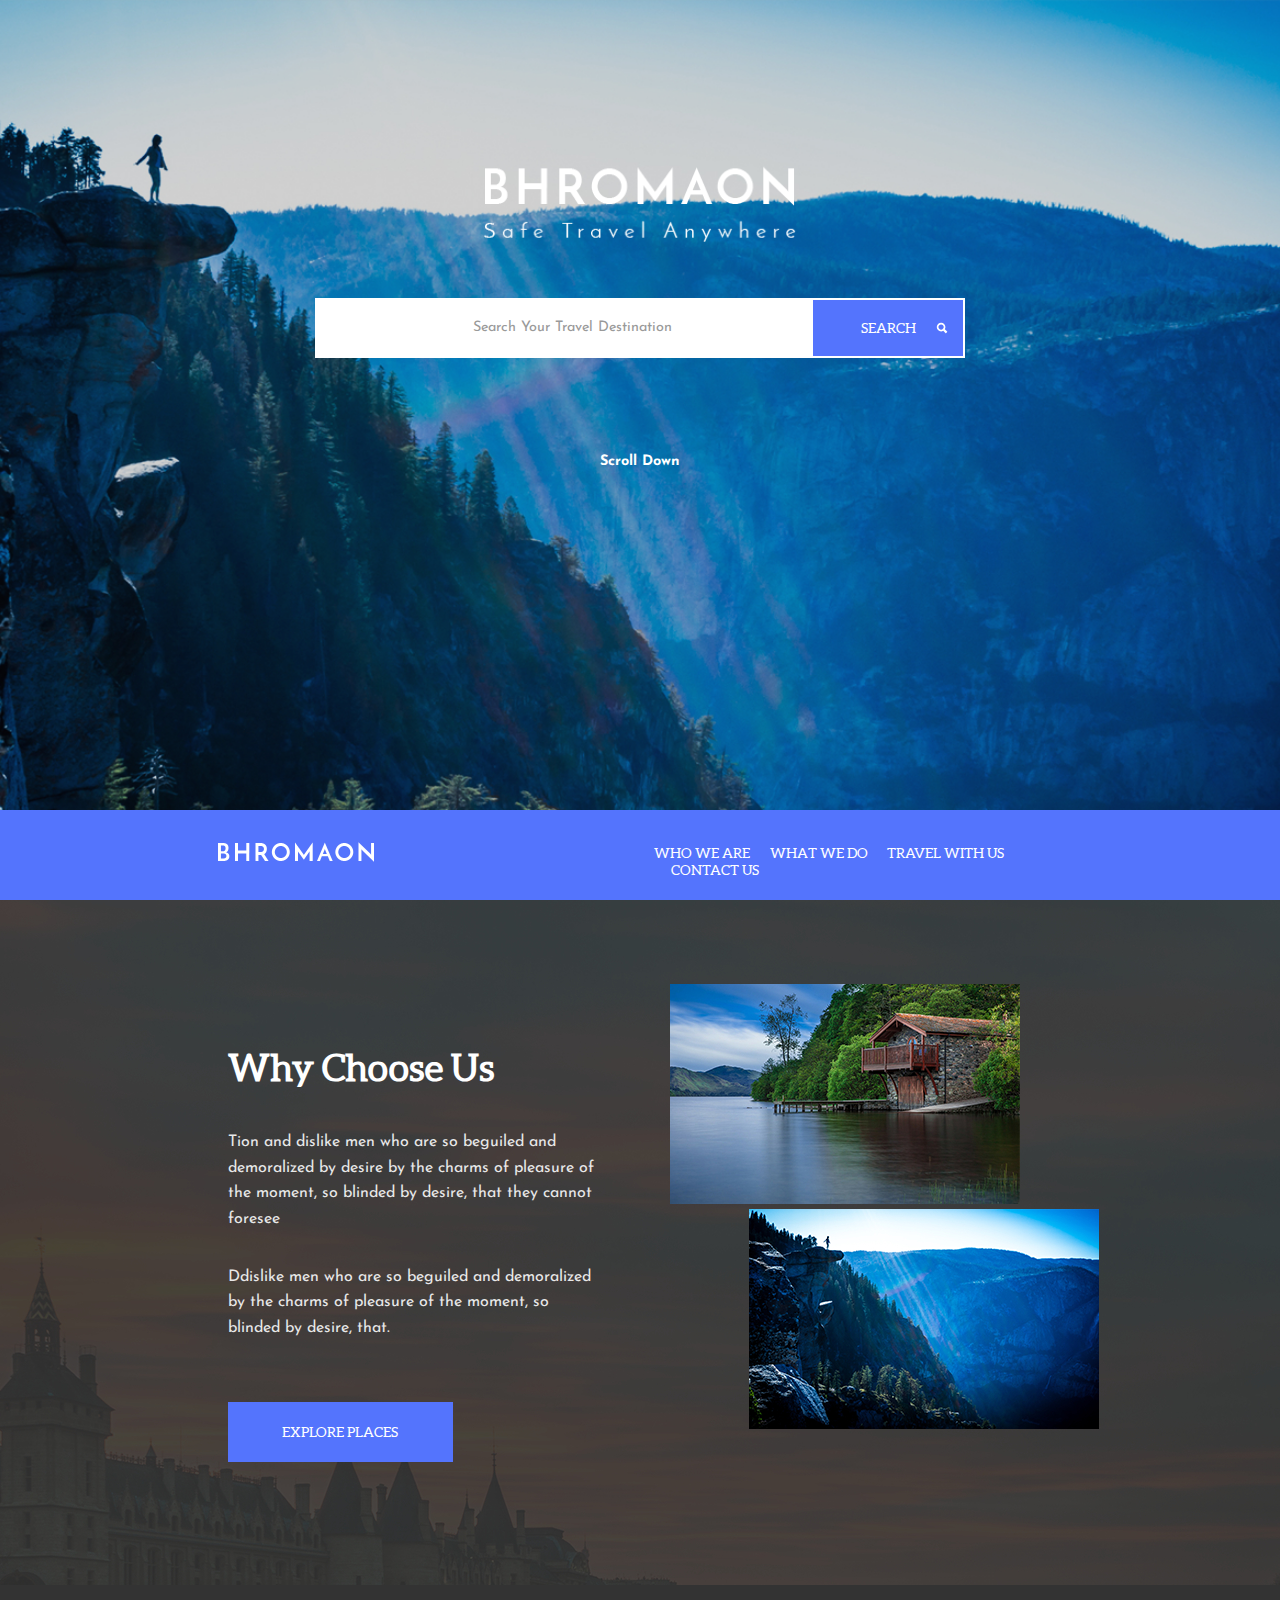
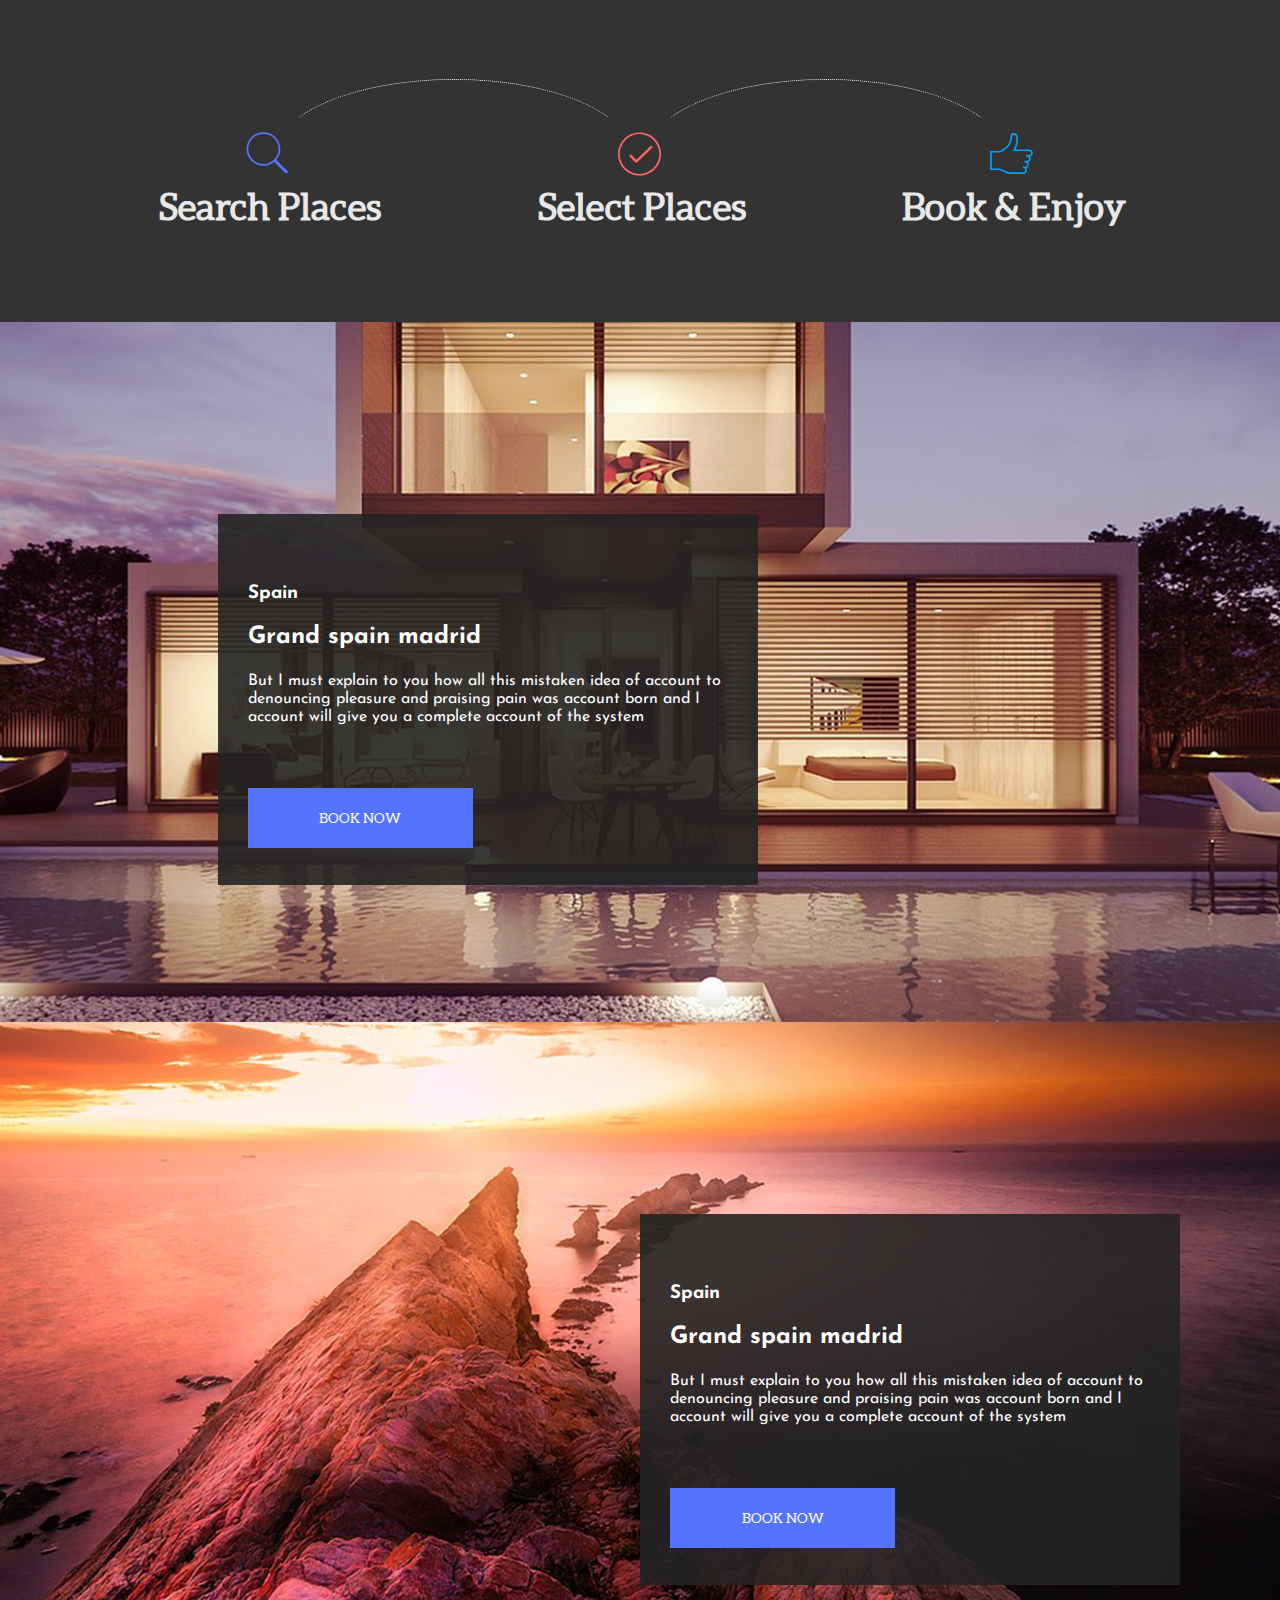
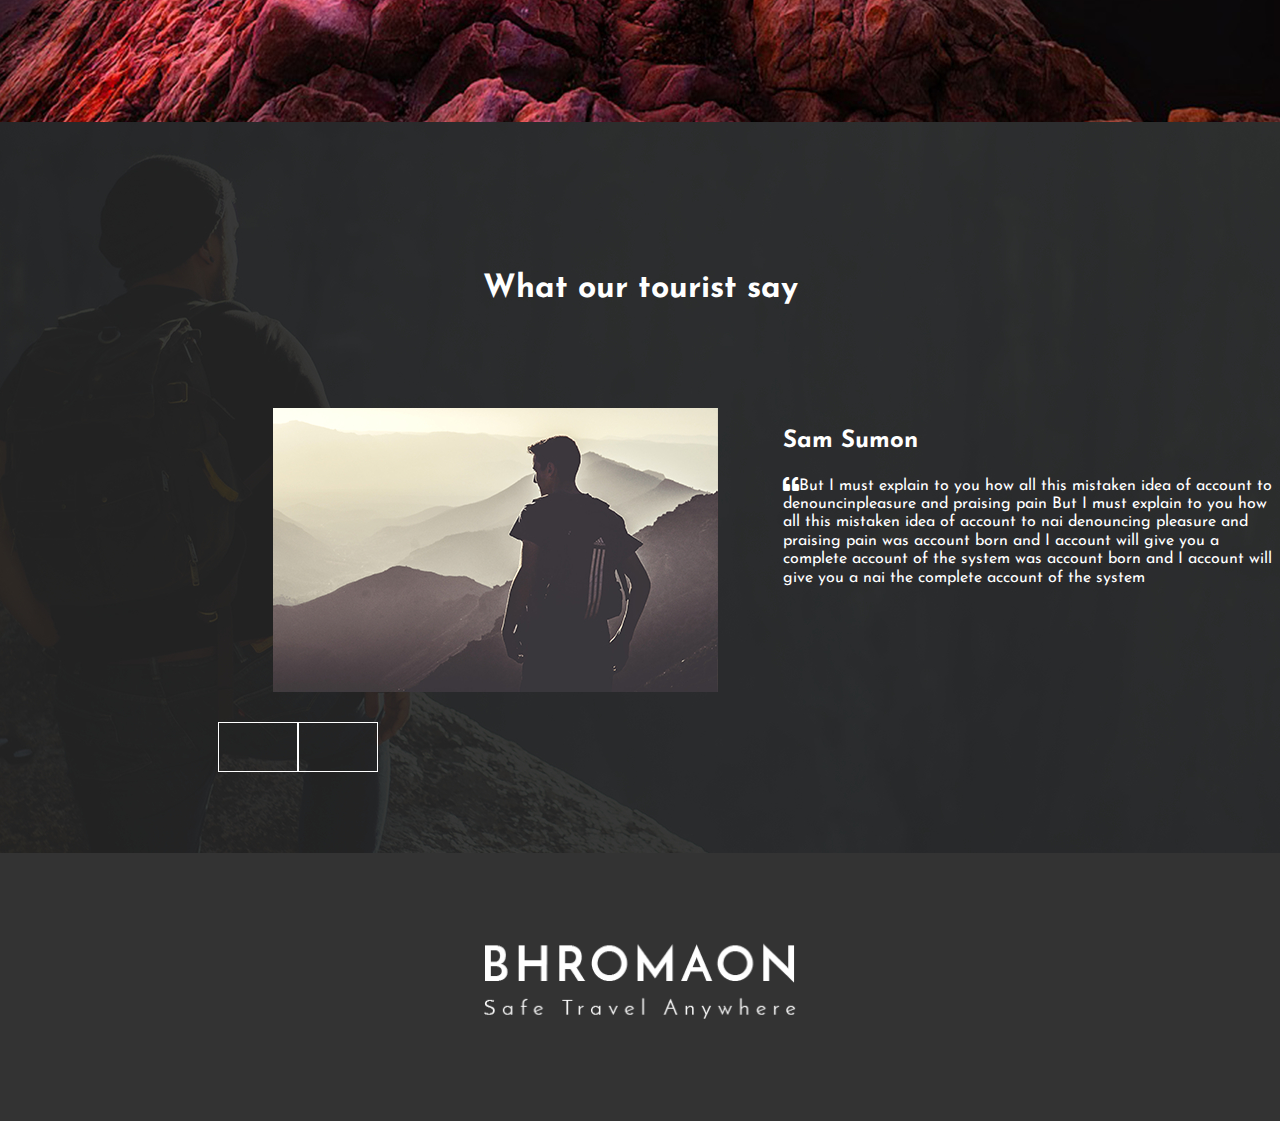
<file: index.html>
<!DOCTYPE html>
<html>

<head>
    <meta charset="utf-8">
    <title>Bhromaon</title>
    <link rel="stylesheet" href="css/style.css" type="text/css" />
    <meta name="viewport" content="width=device-width, initial-scale=1" />
    <link rel="icon " href="images/favicon.png" />
    <link rel="stylesheet " href="css/normalize.css" />
    <link href="https://fonts.googleapis.com/css?family=Josefin+Sans:400,700" rel="stylesheet">
    <link href="http://code.ionicframework.com/ionicons/2.0.1/css/ionicons.min.css" rel="stylesheet" />
    <link href="https://use.fontawesome.com/releases/v5.0.8/css/all.css" rel="stylesheet">
</head>

<body>
    <header class="header" id="home">
        <div class="header__center">
            <div class="header__logoblock">
                <a class="header__logo" href="#why" name="logo">
                    <object class="header__logosvg" type="image/svg+xml" data="images/logo.svg">
                        <div class="header__fallback"></div>
                    </object>
                </a>
            </div>
            <div class="header__searchblock">
                <form class="header__form" action="form.php" method="">
                    <input class="header__input" type="ssearch" name="search" placeholder="Search your travel destination" results="5" autosave="a_unique_value" />
                    <button type="submit" name="button" class="header__searchbutton">Search</button>
                </form>
            </div>
            <div class="header__skrollblock">
                <h6 class="header__skrolltext">Scroll down</h6>
                <a href="#why" class="header__scroll"><i class="ion-chevron-down header__skrollsign"></i></a>
            </div>
        </div>
        <div class="menu">
            <div class="menu__block">
                <a class="menu__menulogo" href="#why" name="menulogo">
                    <object class="menu__menulogosvg" type="image/svg+xml" data="images/bhromaon.svg">
                        <div class="menu__menufallback"></div>
                    </object>
                </a>
            </div>
            <nav class="menu__menu">
                <a class="menu__menuclause menu__menuwhoclause" href="#why">Who we are</a>
                <a class="menu__menuclause" href="#country">What we do</a>
                <a class="menu__menuclause" href="#travel">Travel with us</a>
                <a class="menu__menuclause" href="#contact">Contact us</a>
            </nav>
        </div>
    </header>
    <!-- header end -->
    <div class="why" id="why">
        <div class="why__textblock">
            <h1 class="why__articlename">Why choose us</h1>
            <p class="why__articletext">Tion and dislike men who are so beguiled and demoralized by desire by the charms of pleasure of the moment, so blinded by desire, that they cannot foresee</p>
            <p class="why__articletext">Ddislike men who are so beguiled and demoralized by the charms of pleasure of the moment, so blinded by desire, that.</p>
            <button type="submit" class="why__button">Explore places</button>
        </div>
        <div class="why__images">
            <div class="why__photohigh"></div>
            <div class="why__photolow"></div>
        </div>
    </div>
    <!-- why end -->
    <div class="travel" id="travel">
        <div class="path">
            <div class="path__icons">
                <div class="path__icon path__ficon">
                    <h1 class="path__iconnames">Search places</h1>
                </div>
                <div class="path__pathing path__fpathing"></div>
                <div class="path__icon path__sicon">
                    <h1 class="path__iconnames">Select places</h1>
                </div>
                <div class="path__pathing path__spathing"></div>
                <div class="path__icon path__ticon">
                    <h1 class="path__iconnames">Book & enjoy</h1>
                </div>
            </div>
        </div>
        <!-- path end -->
        <div class="travel__travelcountry">
            <div class="travel__textblock">
                <h3 class="travel__countryname">Spain</h3>
                <h2 class="travel__articlename">Grand spain madrid</h2>
                <p class="travel__articletext">But I must explain to you how all this mistaken idea of account to denouncing pleasure and praising pain was account born and I account will give you a complete account of the system</p>
                <button type="submit" class="travel__button">Book now</button>
            </div>
        </div>
    </div>
    <!-- travel end -->
    <div class="country" id="country">
        <div class="country__textblock">
            <h3 class="country__countryname">Spain</h3>
            <h2 class="country__articlename">Grand spain madrid</h2>
            <p class="country__articletext">But I must explain to you how all this mistaken idea of account to denouncing pleasure and praising pain was account born and I account will give you a complete account of the system</p>
            <button type="submit" class="country__button">Book now</button>
        </div>
    </div>
    <!-- country end -->
    <div class="contact" id="contact">
        <div class="contact__mainblock">
            <h1 class="contact__blockname">What our tourist say</h1>
            <div class="contact__commentblock">
                <div class="contact__commentimg"></div>
                <div class="contact__commenttext">
                    <h2 class="country__commentname">Sam Sumon</h2>
                    <p class="country__commentarticle"><i class="fas fa-quote-left country__commentfletter"></i>But I must explain to you how all this mistaken idea of account to denouncinpleasure and praising pain But I must explain to you how all this mistaken idea of account to nai denouncing pleasure and praising pain was account born and I account will give you a complete account of the system was account born and I account will give you a nai the complete account of the system</p>
                </div>
            </div>
            <div class="contact__arrows">
                <div class="contact__larrowblock contact__arrowblock">
                    <a href="#comment" class="contact__lefta contact__a"><i class="ion-chevron-left contact__leftarrow"></i></a>
                </div>
                <div class="contact__rarrowblock contact__arrowblock">
                    <a href="#comment" class="contact__righta contact__a"><i class="ion-chevron-right contact__rightarrow"></i></a>
                </div>
            </div>
        </div>
        <!-- contactblock end -->
        <footer class="footer">
            <div class="footer__logoblock">
                <a class="footer__logo" href="#why" name="logo">
                    <object class="header__logosvg" type="image/svg+xml" data="images/logo.svg">
                        <div class="footer__fallback"></div>
                    </object>
                </a>
            </div>
            <div class="footer__linkblock">
                <a class="footer__linka" href="#" name="linka"><i class="far fa-facebook-f footer__link"></i></a>
                <a class="footer__linka" href="#" name="linka"><i class="far fa-twitter footer__link"></i></a>
                <a class="footer__linka" href="#" name="linka"><i class="far fa-linkedin-in footer__link"></i></a>
                <a class="footer__linka" href="#" name="linka"><i class="far fa-youtube footer__link"></i></a>
                <a class="footer__linka" href="#" name="linka"><i class="far fa-pinterest footer__link"></i></a>
            </div>
        </footer>
    </div>
</body>
</html>
</file>
<file: css/style.css>
.why {
  max-width: calc(1770px+34%);
  width: 100%;
  height: 685px;
  padding: 0 17% 0 17%;
  text-align: left;
  background: #3e3d3d url(../images/backwhy.jpg) center no-repeat;
  background-size: cover;
  display: -webkit-box;
  display: -ms-flexbox;
  display: flex; }
  .why__textblock {
    width: 50%;
    text-align: left;
    padding: 10% 10px 10% 10px;
    display: -webkit-box;
    display: -ms-flexbox;
    display: flex;
    -webkit-box-orient: vertical;
    -webkit-box-direction: normal;
    -ms-flex-direction: column;
    flex-direction: column;
    -webkit-box-pack: center;
    -ms-flex-pack: center;
    justify-content: center; }
  .why__articlename {
    font-size: 2.3rem;
    font-family: 'aleo', Arial, serif;
    text-transform: capitalize; }
  .why__articletext {
    color: #e8e8e8;
    line-height: 1.6; }
  .why__images {
    margin-left: 7%;
    margin-top: 10%; }
  .why__button {
    background: #5474fd;
    text-align: center;
    text-transform: uppercase;
    color: #ffffff;
    width: 225px;
    height: 60px;
    font-family: 'aleo', Arial, serif;
    font-size: 0.9em;
    border-width: 0;
    margin-top: 45px; }
    .why__button:hover {
      background: #3157fd; }
    .why__button:focus {
      background: #5474fd; }
  .why__images {
    width: 50%; }
  .why__photohigh {
    background: url(../images/highwhy.jpg) center no-repeat;
    width: 350px;
    height: 220px; }
  .why__photolow {
    background: url(../images/lowwhy.jpg) center no-repeat;
    width: 350px;
    height: 220px;
    position: relative;
    top: 5px;
    left: 20%; }

.menu {
  background-color: #5474fd;
  height: 10vh;
  display: -webkit-box;
  display: -ms-flexbox;
  display: flex;
  -webkit-box-pack: justify;
  -ms-flex-pack: justify;
  justify-content: space-between;
  -webkit-box-align: center;
  -ms-flex-align: center;
  align-items: center;
  max-width: calc(1770px+34%);
  padding: 0 17% 0 17%;
  text-align: left; }
  .menu__menulogosvg {
    width: 156px;
    height: 20px; }
  .menu__menufallback {
    background: url(../images/bhromaon.png);
    width: 156px;
    height: 20px; }
  .menu__menu {
    text-transform: uppercase;
    font-family: 'aleo', Arial, serif;
    font-size: 0.9rem;
    height: 20px; }
  .menu__menuclause {
    text-decoration: none;
    color: #ffffff;
    margin-left: 4%; }
    .menu__menuclause:hover {
      border-top: 2px solid #ffffff;
      padding-top: 7px;
      margin-left: 4%; }
    .menu__menuclause:focus {
      opacity: 0.5; }
  .menu__menuwhoclause {
    margin-left: 0; }
    .menu__menuwhoclause:hover {
      margin-left: 0; }

.travel__travelcountry {
  background: #6e4358 url(../images/travelback.jpg) center no-repeat;
  background-size: cover;
  width: 100%;
  height: 700px;
  max-width: calc(1770px+34%);
  padding: 0 17% 0 17%;
  padding-top: 15%;
  text-align: left;
  display: -webkit-box;
  display: -ms-flexbox;
  display: flex; }

.travel__textblock {
  width: 50%;
  padding-left: 30px;
  padding-top: 50px;
  background-color: rgba(35, 35, 35, 0.9);
  width: 540px;
  height: 371px; }

.travel__button {
  background: #5474fd;
  text-align: center;
  text-transform: uppercase;
  color: #ffffff;
  width: 225px;
  height: 60px;
  font-family: 'aleo', Arial, serif;
  font-size: 0.9em;
  border-width: 0;
  margin-top: 45px; }
  .travel__button:hover {
    background: #3157fd; }
  .travel__button:focus {
    background: #5474fd; }

.path {
  background: #333333;
  width: 100%;
  height: 337px;
  max-width: calc(1770px+34%);
  padding: 0 17% 0 17%;
  display: -webkit-box;
  display: -ms-flexbox;
  display: flex;
  -webkit-box-pack: center;
  -ms-flex-pack: center;
  justify-content: center;
  -webkit-box-align: center;
  -ms-flex-align: center;
  align-items: center; }
  .path__icons {
    width: 1000px;
    height: 195px;
    display: -webkit-box;
    display: -ms-flexbox;
    display: flex;
    -webkit-box-pack: center;
    -ms-flex-pack: center;
    justify-content: center;
    -webkit-box-align: center;
    -ms-flex-align: center;
    align-items: center; }
  .path__icon {
    z-index: 2; }
  .path__pathing {
    border-top: 1px dotted #ffffff;
    border-radius: 50% 50% 0 0;
    width: 365px;
    height: 150px;
    z-index: 1; }
  .path__fpathing {
    position: relative;
    left: 40px; }
  .path__spathing {
    position: relative;
    right: 40px; }
  .path__ficon {
    background: #333333 url(../images/searchpath.svg) center no-repeat;
    width: 96px;
    height: 96px;
    border-radius: 50%;
    background-size: 45%;
    position: relative;
    left: 80px; }
  .path__sicon {
    background: #333333 url(../images/checkmark.svg) center no-repeat;
    width: 96px;
    height: 96px;
    border-radius: 50%;
    background-size: 45%; }
  .path__ticon {
    background: #333333 url(../images/okpath.svg) center no-repeat;
    width: 96px;
    height: 96px;
    border-radius: 50%;
    background-size: 45%;
    position: relative;
    right: 80px; }
  .path__iconnames {
    text-transform: capitalize;
    text-align: center;
    color: #e8e8e8;
    font-size: 2.3rem;
    font-family: 'aleo', Arial, serif;
    width: 240px;
    margin: 0;
    bottom: -80px;
    left: -70px;
    display: inline-block;
    position: relative; }

.country {
  background: #bd0306 url(../images/countryback.jpg) center no-repeat;
  background-size: cover;
  width: 100%;
  height: 700px;
  max-width: calc(1770px+34%);
  padding: 0 17% 0 17%;
  padding-top: 15%;
  text-align: left; }
  .country__textblock {
    margin: 0;
    margin-left: 50%;
    width: 50%;
    padding-left: 30px;
    padding-top: 50px;
    background-color: rgba(35, 35, 35, 0.9);
    width: 540px;
    height: 371px; }
  .country__button {
    background: #5474fd;
    text-align: center;
    text-transform: uppercase;
    color: #ffffff;
    width: 225px;
    height: 60px;
    font-family: 'aleo', Arial, serif;
    font-size: 0.9em;
    border-width: 0;
    margin-top: 45px; }
    .country__button:hover {
      background: #3157fd; }
    .country__button:focus {
      background: #5474fd; }

.contact__mainblock {
  max-width: calc(1770px+34%);
  width: 100%;
  height: 731px;
  padding: 0 17% 0 17%;
  text-align: center;
  background: #31322c url(../images/contactback.jpg) center no-repeat;
  background-size: cover;
  padding-top: 10%; }

.contact__blockname {
  margin-bottom: 100px; }

.contact__commentblock {
  width: 1110px;
  height: 284px;
  display: -webkit-box;
  display: -ms-flexbox;
  display: flex;
  -webkit-box-pack: center;
  -ms-flex-pack: center;
  justify-content: center;
  margin-bottom: 30px; }

.contact__commentimg {
  background: transparent url(../images/contactimg.jpg) center no-repeat;
  background-size: cover;
  width: 445px;
  height: 284px; }

.contact__commenttext {
  text-align: left;
  padding-left: 65px;
  width: 50%; }

.contact__arrows {
  display: -webkit-box;
  display: -ms-flexbox;
  display: flex; }

.contact__arrowblock {
  text-align: center;
  width: 80px;
  height: 50px;
  border: 1px solid #ffffff; }

.contact__a {
  text-decoration: none;
  color: #ffffff; }

.footer {
  background: #333333;
  width: 100%;
  height: 268px;
  max-width: calc(1770px+34%);
  padding: 0 17% 0 17%;
  text-align: center;
  padding-top: 7%; }
  .footer__logosvg {
    width: 166px;
    height: 66px; }
  .footer__fallback {
    background: url(../images/logo.png);
    width: 166px;
    height: 66px; }
  .footer__linka {
    width: 30px;
    height: 30px;
    display: inline-block;
    text-decoration: none;
    color: #e8e8e8; }
  .footer__link {
    font-size: 1em; }

@font-face {
  font-family: 'aleo';
  src: url("../fonts/aleo-regular-webfont.woff2") format("woff2"), url("../fonts/aleo-regular-webfont.woff") format("woff");
  font-weight: normal;
  font-style: normal; }

* {
  -webkit-box-sizing: border-box;
  box-sizing: border-box; }

body {
  font-family: 'Josefin Sans', Arial, sans-serif;
  color: #ffffff;
  font-size: 1em; }

.header {
  max-width: 1770px;
  width: 100%;
  height: 100vh;
  background: #ced0cf url(../images/headerback.jpg) center no-repeat;
  background-size: cover; }
  .header__center {
    position: flex;
    -webkit-box-orient: vertical;
    -webkit-box-direction: normal;
    -ms-flex-direction: column;
    flex-direction: column;
    -webkit-box-pack: center;
    -ms-flex-pack: center;
    justify-content: center;
    text-align: center;
    padding: 13% 0 0 0;
    height: 90vh;
    font-size: 0.9rem; }
  .header__logoblock {
    margin-bottom: 50px; }
  .header__logosvg {
    width: 312px;
    height: 76px; }
  .header__fallback {
    background: url(../images/logo.png);
    width: 312px;
    height: 76px; }
  .header__searchblock {
    width: 650px;
    margin: auto; }
  .header__form {
    text-align: center;
    position: relative; }
  .header__input {
    margin-bottom: 5%;
    border-width: 0px;
    height: 60px;
    width: 650px;
    background: #ffffff;
    padding-left: 3%;
    padding-right: 155px; }
    .header__input::-webkit-input-placeholder {
      color: #999999;
      text-align: center;
      text-transform: capitalize; }
    .header__input:-ms-input-placeholder {
      color: #999999;
      text-align: center;
      text-transform: capitalize; }
    .header__input::-ms-input-placeholder {
      color: #999999;
      text-align: center;
      text-transform: capitalize; }
    .header__input::placeholder {
      color: #999999;
      text-align: center;
      text-transform: capitalize; }
    .header__input:focus {
      outline: none;
      font-size: 1rem; }
      .header__input:focus::-webkit-input-placeholder {
        color: transparent; }
      .header__input:focus:-ms-input-placeholder {
        color: transparent; }
      .header__input:focus::-ms-input-placeholder {
        color: transparent; }
      .header__input:focus::placeholder {
        color: transparent; }
  .header__searchbutton {
    background: #5474fd url(../images/search.svg) center no-repeat;
    background-position: 90%;
    background-size: 0.9rem;
    text-transform: uppercase;
    width: 150px;
    height: 56px;
    color: #ffffff;
    font-size: 0.9rem;
    border-width: 0;
    position: absolute;
    right: 2px;
    top: 2px;
    font-family: 'aleo', Arial, serif; }
    .header__searchbutton:hover {
      opacity: 0.85; }
    .header__searchbutton:focus {
      opacity: 1; }
  .header__skrollblock {
    margin-top: 5%; }
  .header__skrolltext {
    text-transform: capitalize;
    font-size: 0.9rem;
    margin-bottom: 15px; }
  .header__scroll {
    text-decoration: none;
    color: #ffffff; }
    .header__scroll:hover {
      opacity: 0.85; }
    .header__scroll:focus {
      opacity: 1; }
</file>
